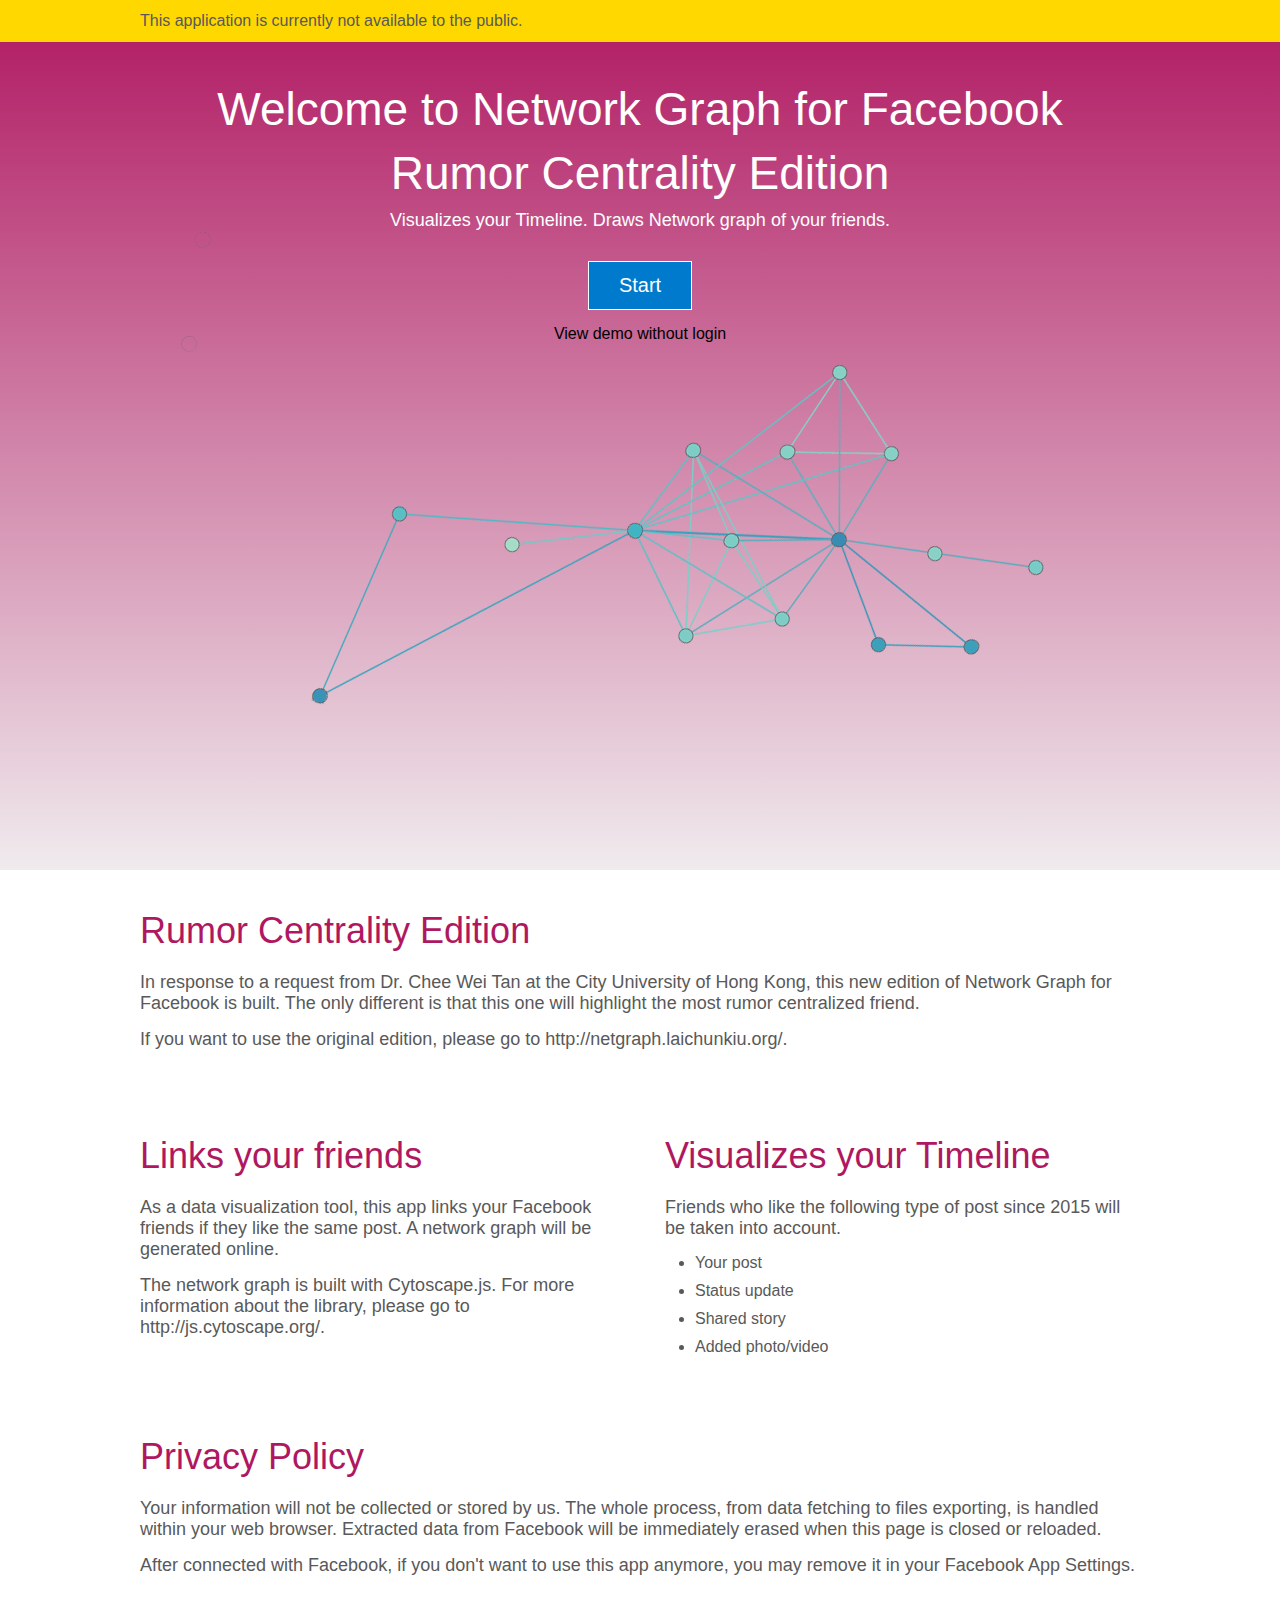
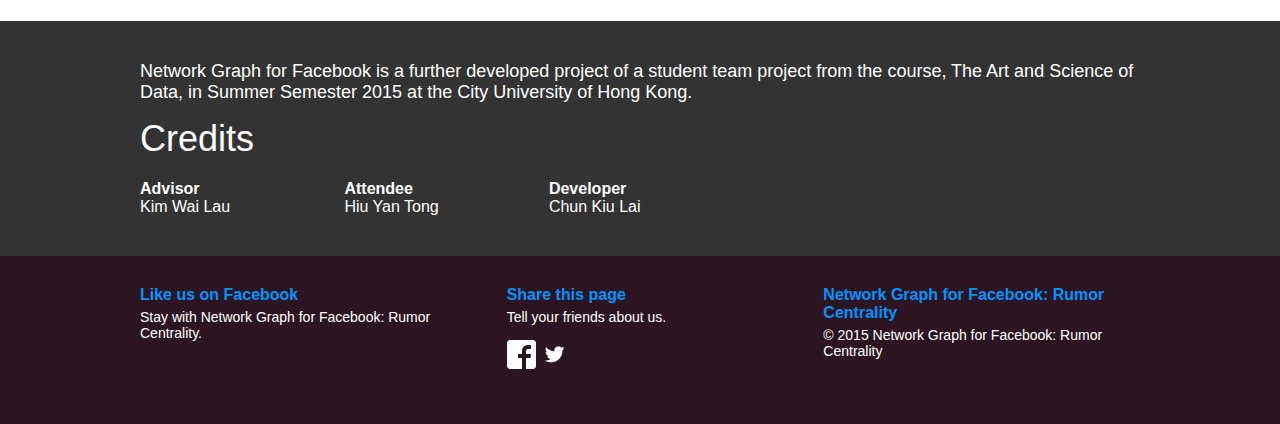
<file: index.html>
﻿<!DOCTYPE html>
<html>
<head>
    <title>Network Graph for Facebook: Rumor Centrality</title>
    <meta charset="utf-8" />
    <style>
        #warning {
            padding: 12px 12px;
            font-size: 16px;
            background-color: #ffd800;
        }

        #cover {
            background: rgba(175, 24, 97, 1);
            color: #FFF;
            height: 788px;
            background-image: url('src/c2.png'),linear-gradient(#b01861, #f2f2f2);
            background-size: initial;
            background-attachment: fixed;
            background-repeat: no-repeat;
            background-position: center 50%;
        }

        #transperentBg {
            width: 100%;
            background: linear-gradient(to bottom,#000 100%,#000 0%);
        }

        #rumorCentrailty {
            padding-bottom: 30px;
        }

        #howWorks {
            padding-bottom: 30px;
        }

        #privacy {
            padding-bottom: 30px;
        }

        #credit {
            background-color: rgb(51,51,51);
            color: #FFF;
            padding-bottom: 30px;
        }

        .creditList {
            width: 20%;
            min-width: 150px;
            text-align: left;
            box-sizing: content-box;
        }

            .creditList dt {
                font-weight: 700;
            }

            .creditList dd:last-of-type {
                margin-bottom: 10px;
            }

        #FBProfileContainer {
            display: inline-block;
            padding: 10px;
            color: #FFF;
            background-color: #3b5998;
            min-height: 70px;
            min-width: 170px;
            margin-bottom: 5px;
            box-sizing: border-box;
        }
    </style>
    <link href="css/alert.css" rel="stylesheet" />
    <link href="css/loader.css" rel="stylesheet" />
    <link href="css/common_style.css" rel="stylesheet" />
    <script src="js/beta3.js"></script>
    <script src="js/index.js"></script>
    <script type="text/javascript">
        // Pop up a new window
        function popUpLink(obj) {
            var w = 600;
            var h = 400;
            var left = (screen.width / 2) - (w / 2);
            var top = (screen.height / 2) - (h / 2);
            window.open(obj.dataset.href, "", "width=" + w + ", height=" + h + ", top=" + top + ", left=" + left);
        }

        // This is called when the user clicked the confirm button
        var comfirmButtonDidClick = function () {
            window.open("/graph.html");
        }
    </script>
</head>
<body>
    <script>
        window.fbAsyncInit = function () {
            FB.init({
                appId: '147153755645455',
                xfbml: true,
                version: 'v2.5'
            });
        };

        (function (d, s, id) {
            var js, fjs = d.getElementsByTagName(s)[0];
            if (d.getElementById(id)) { return; }
            js = d.createElement(s); js.id = id;
            js.src = "//connect.facebook.net/en_US/sdk.js";
            fjs.parentNode.insertBefore(js, fjs);
        }(document, 'script', 'facebook-jssdk'));
    </script>

    <div id="modules" style="display:none">
        <div id="buttons" class="centerContainer">
            <span id="crossButton" class="exitButton inlineItem" onclick="functionAlert.dismiss()">×</span>

            <div id="start">
                <p class="subTitle">Comfirm you allow this app to copy data from your Timeline. We do not keep it.</p>
                <div id="FBProfileContainer">
                    <img id="loginComfirmPicture" class="inlineItem" />
                    <span id="loginComfirmName" class="subTitle inlineItem"></span>
                </div>
                <div class="spacer"></div>
                <span class="button inlineItem" onclick="comfirmButtonDidClick()">Confirm and Start</span>
            </div>

            <div id="processing" class="disappear">
                <h3>Loading data from Facebook...</h3>
                <p class="subTitle" id="loadingFeedsCount">0 feeds</p>
                <p class="subTitle" id="loadinglikesCount">0 likes</p>

                <div class='loader'>
                    <div class='circle'></div>
                    <div class='circle'></div>
                    <div class='circle'></div>
                    <div class='circle'></div>
                    <div class='circle'></div>
                </div>
            </div>

            <div id="download" class="disappear">
                <h3 id="FBUserName">Result</h3>
                <p class="subTitle" id="resultFeedsCount">0 feeds</p>
                <p class="subTitle" id="resultLikesCount">0 likes from 0 users</p>

                <div class="spacer"></div>

                <h3>Download data sources for Gephi</h3>
                <span class="button inlineItem" onclick="downloadNode()">Download Nodes</span><br />
                <span class="button inlineItem" onclick="downloadEdge()">Download Edges</span>

            </div>
        </div>
        <div id="permissionWarring" class="centerContainer">
            <h3>Timeline posts required</h3>
            <p class="subTitle">In order to obtain necessary information, please allow this app to get your Timeline posts.</p>
            <span class="button inlineItem" onclick="permissionWarringComfirm()">OK</span>
        </div>
    </div>

    <div id="warning">
        <p class="centerContainer">
            This application is currently not available to the public.
        </p>
    </div>

    <section id="cover">
        <div class="centerContainer textCenter">
            <h1>Welcome to Network Graph for Facebook</h1>
            <h1>Rumor Centrality Edition</h1>
            <p class="subTitle subPadding">Visualizes your Timeline. Draws Network graph of your friends.</p>
            <a class="linkButton transparentBlackBg" onclick="TryToStart()">Start</a>
            <p ><a style="color:black" href="demo.html" target="_blank">View demo without login</a></p>
        </div>
    </section>

    <section id="rumorCentrailty">
        <div class="centerContainer">
            <h2 class="cityuRed">Rumor Centrality Edition</h2>
            <p class="subTitle">In response to a request from Dr. Chee Wei Tan at the City University of Hong Kong, this new edition of Network Graph for Facebook is built. The only different is that this one will highlight the most rumor centralized friend.</p>
            <p class="subTitle">If you want to use the original edition, please go to <a target="_blank" href="http://netgraph.laichunkiu.org/">http://netgraph.laichunkiu.org/</a>.</p>
        </div>
    </section>

    <section id="howWorks">
        <div class="centerContainer flexContainer">
            <div class="flexItem">
                <h2 class="cityuRed">Links your friends</h2>
                <p class="subTitle">As a data visualization tool, this app links your Facebook friends if they like the same post. A network graph will be generated online.</p>
                <p class="subTitle">The network graph is built with Cytoscape.js. For more information about the library, please go to <a href="http://js.cytoscape.org/" target="_blank">http://js.cytoscape.org/</a>.</p>
            </div>
            <div class="flexItem">
                <h2 class="cityuRed">Visualizes your Timeline</h2>
                <p class="subTitle">Friends who like the following type of post since 2015 will be taken into account.<p />
                <ul>
                    <li>Your post</li>
                    <li>Status update</li>
                    <li>Shared story</li>
                    <li>Added photo/video</li>
                </ul>
            </div>

        </div>
    </section>

    <section id="privacy">
        <div class="centerContainer">
            <h2 class="cityuRed">Privacy Policy</h2>
            <p class="subTitle">Your information will not be collected or stored by us. The whole process, from data fetching to files exporting, is handled within your web browser. Extracted data from Facebook will be immediately erased when this page is closed or reloaded.</p>
            <p class="subTitle">After connected with Facebook, if you don't want to use this app anymore, you may remove it in your Facebook App Settings.</p>
        </div>
    </section>

    <section id="credit">
        <div class="centerContainer">
            <p class="subTitle">Network Graph for Facebook is a further developed project of a student team project from the course, The Art and Science of Data, in Summer Semester 2015 at the City University of Hong Kong.</p>
            <h2>Credits</h2>
            <dl class="creditList inlineItem">
                <dt>Advisor</dt>
                <dd>Kim Wai Lau</dd>
            </dl>
            <dl class="creditList inlineItem">
                <dt>Attendee</dt>
                <dd>Hiu Yan Tong</dd>
            </dl>
            <dl class="creditList inlineItem">
                <dt>Developer</dt>
                <dd>Chun Kiu Lai
                <dd>
            </dl>

        </div>
    </section>


    <footer>
        <div class="centerContainer">
            <div class="flexContainer">
                <div class="flexItem ">
                    <h4 class="footerItemTitle">Like us on Facebook</h4>
                    <p class="smallDescription">Stay with Network Graph for Facebook: Rumor Centrality.</p>


                    <div class="fb-like"
                         data-layout="button_count"
                         data-action="like"
                         data-show-faces="false"
                         data-share="false">

                    </div>

                </div>
                <div class="flexItem ">
                    <h4 class="footerItemTitle">Share this page </h4>
                    <p class="smallDescription">Tell your friends about us.</p>
                    <div>
                        <a class="inlineItem" onclick="popUpLink(this)" href="javascript:void(0);" data-href="https://www.facebook.com/dialog/share?app_id=988342487864320&amp;display=popup&amp;href=http://netgraph.laichunkiu.org/&redirect_uri=http://netgraph.laichunkiu.org/">
                            <img src="src/FB-f-Logo__white_29.png">
                        </a>
                        <a class="inlineItem" onclick="popUpLink(this)" href="javascript:void(0);" data-href="https://twitter.com/intent/tweet?url=http://netgraph.laichunkiu.org/">
                            <img src="src/TwitterLogo_white.png">
                        </a>
                    </div>
                </div>

                <div class="flexItem ">
                    <h4 class="footerItemTitle">Network Graph for Facebook: Rumor Centrality</h4>
                    <p class="smallDescription">© 2015 Network Graph for Facebook: Rumor Centrality</p>

                </div>
            </div>
        </div>
    </footer>
</body>
</html>
</file>
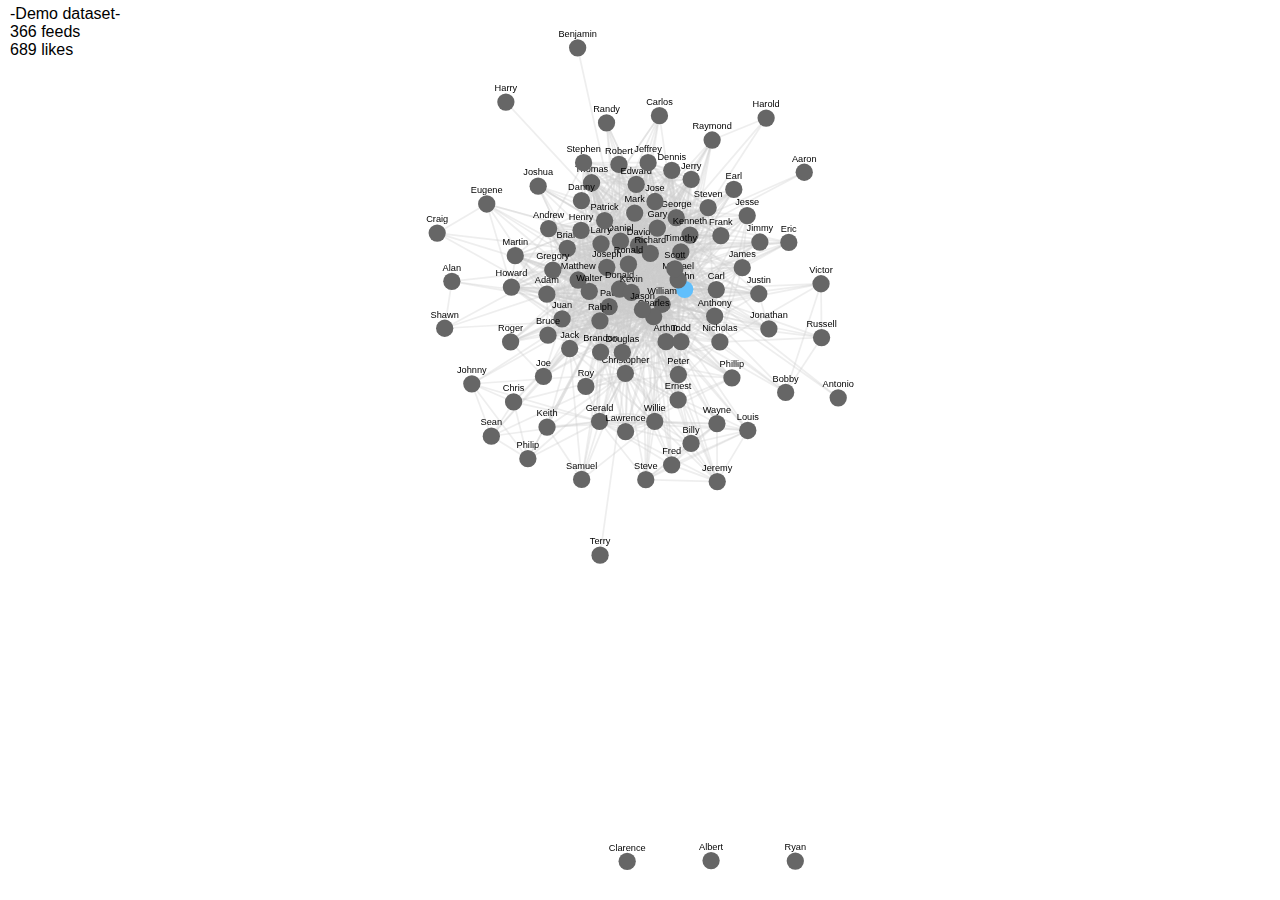
<file: demo.html>
﻿<!DOCTYPE html>
<html>
<head>
    <title>Network Graph for Facebook: Rumor Centrality</title>
    <meta charset="utf-8" />

    <style>
        * {
            margin: 0px;
            padding: 0px;
            font-family: 'Segoe UI', "Myriad Set Pro", "Helvetica Neue", "Helvetica", "Arial", sans-serif;
        }

        #demo-canvas {
            border: 1px solid #000;
            position: absolute;
            top: 0px;
            bottom: 50%;
            left: 0px;
            right: 50%;
        }

        #demo-canvas2 {
            border: 1px solid #000;
            position: absolute;
            top: 0px;
            bottom: 50%;
            left: 50%;
            right: 0px;
        }

        #demo-canvas3 {
            position: absolute;
            top: 0px;
            bottom: 0px;
            left: 0px;
            right: 0px;
        }

        #missionControl {
            border: 1px solid #000;
            position: absolute;
            top: 0px;
            width: 100px;
            right: 0px;
        }

        #informationArea {
            padding: 5px 10px;
        }
    </style>

    <script src="js/cytoscape.js"></script>
    <script src="js/Demo_Controller.js"></script>
</head>
<body>
    <script>

    </script>

    <div id="modules" style="display:none">
        <div id="buttons" class="centerContainer">
            <span id="crossButton" class="exitButton inlineItem" onclick="functionAlert.dismiss()">×</span>

            <div id="start">
                <p class="subTitle">Comfirm you allow this app to copy data from your Timeline. We do not keep it.</p>
                <div id="FBProfileContainer">
                    <img id="loginComfirmPicture" class="inlineItem" />
                    <span id="loginComfirmName" class="subTitle inlineItem"></span>
                </div>
                <div class="spacer"></div>
                <span class="button inlineItem" onclick="startProcess()">Confirm and Start</span>
            </div>

            <div id="processing" class="disappear">
                <!-- <h3>Loading data from Facebook...</h3>-->
                <p class="subTitle" id="loadingFeedsCount">0 feeds</p>
                <p class="subTitle" id="loadinglikesCount">0 likes</p>

            </div>

            <!--
            <div id="download" class="disappear">
                <h3 id="FBUserName">Result</h3>
                <p class="subTitle" id="resultFeedsCount">0 feeds</p>
                <p class="subTitle" id="resultLikesCount">0 likes from 0 users</p>

                <div class="spacer"></div>

                <h3>Download data sources for Gephi</h3>
                <span class="button inlineItem" onclick="downloadNode()">Download Nodes</span><br />
                <span class="button inlineItem" onclick="downloadEdge()">Download Edges</span>

            </div>
            -->
            <!--
            <div id="alertFooter">
                <span class="button inlineItem" onclick="stopFetch()">Stop</span>
            </div>
                -->
        </div>
        <div id="permissionWarring" class="centerContainer">
            <h3>Timeline posts required</h3>
            <p class="subTitle">In order to obtain necessary information, please allow this app to get your Timeline posts.</p>
            <span class="button inlineItem" onclick="permissionWarringComfirm()">OK</span>
        </div>
    </div>
    <div id="informationArea"></div>
    <div id="demo-canvas3">
    </div>

</body>
</html>
</file>
<file: css/alert.css>
﻿.alertBackground {
    position: fixed;
    top: 0px;
    left: 0px;
    width: 100%;
    height: 100%;
    background-color: rgba(0, 0, 0, 0.5);
}

.alertCenterContainer {
    position:fixed;
    width: 100%;
    top:50%;
    margin-top:-200px;
    height:400px;
}

.alertContainer {
    position:fixed;
    top:0px;
    margin: 0px;
    width: 100%;
    height: 100%;

    display: flex;
    display:-webkit-flex;
    flex-direction: column;
    -webkit-flex-direction: column;
    justify-content: center;
    -webkit-justify-content: center;
    resize: vertical;
    box-sizing: border-box;
}

.alertView {
    margin: 0;
    padding:15px 0px;
    min-height: 200px;
    width: 100%;
    position: relative;
    resize: vertical;
    box-sizing: border-box;
    background-color: #FFF;
}
</file>
<file: css/loader.css>
﻿
.loader {
    position: relative;
    padding-top: 0px;
    width: 40px;
    height:40px;
    margin: 10px;
}

    .loader .circle {
        position: absolute;
        width: 38px;
        height: 38px;
        opacity: 0;
        transform: rotate(225deg);
        animation-iteration-count: infinite;
        animation-name: orbit;
        animation-duration: 4.5s;
    }

        .loader .circle:after {
            content: '';
            position: absolute;
            width: 5px;
            height: 5px;
            border-radius: 5px;
            background: #0094ff;
            /* Pick a color */
        }

        .loader .circle:nth-child(2) {
            animation-delay: 240ms;
        }

        .loader .circle:nth-child(3) {
            animation-delay: 480ms;
        }

        .loader .circle:nth-child(4) {
            animation-delay: 720ms;
        }

        .loader .circle:nth-child(5) {
            animation-delay: 960ms;
        }

@keyframes orbit {
    0% {
        transform: rotate(225deg);
        opacity: 1;
        animation-timing-function: ease-out;
    }

    7% {
        transform: rotate(345deg);
        animation-timing-function: linear;
    }

    30% {
        transform: rotate(455deg);
        animation-timing-function: ease-in-out;
    }

    39% {
        transform: rotate(690deg);
        animation-timing-function: linear;
    }

    70% {
        transform: rotate(815deg);
        opacity: 1;
        animation-timing-function: ease-in;
    }

    75% {
        transform: rotate(945deg);
        animation-timing-function: ease-in;
    }

    76% {
        transform: rotate(945deg);
        opacity: 0;
    }

    100% {
        transform: rotate(945deg);
        opacity: 0;
    }
}
</file>
<file: css/common_style.css>
﻿* {
    margin: 0px;
    padding: 0px;
}

body {
    font-family: 'Segoe UI', "Myriad Set Pro", "Helvetica Neue", "Helvetica", "Arial", sans-serif;
    color:rgb(89,89,89);
}

ul,ol{
    padding-left:30px;
}

li{
    font-size:16px;
    margin:0 0 10px 0;
}

a {
    color: rgb(89,89,89);
    text-decoration: none;
}

.centerContainer {
    width: 90%;
    max-width: 1000px;
    margin-left: auto;
    margin-right: auto;
}

.textCenter {
    text-align: center;
}

.linkButton {
    color: #FFF;
    padding: 12px 30px;
    margin: 15px 0px;
    display: inline-block;
    font-family: 'Segoe UI' "Myriad Set Pro", "Helvetica Neue", "Helvetica", "Arial", sans-serif;
    font-size: 20px;
    border: 1px solid #FFF;
    box-sizing: content-box;
    cursor:default;
}

.exitButton {
    background-color: #FFF;
    padding: 0px 12px;
    line-height: 30px;
    font-weight: 200;
    font-family: serif;
    color: #000;
    font-size: 24px;
    user-select: none;
    -webkit-user-select: none;
    cursor: default;
    transition: all 0.1s;
}

    .exitButton:hover {
        background-color: #e81123;
        color: #FFF;
    }

.button {
    background-color: rgb(204,204,204);
    border: 2px solid rgb(204,204,204);
    padding: 0px 10px;
    line-height: 28px;
    font-weight: 500;
    color: #000;
    font-size: 16px;
    margin: 0 0 15px 0;
    user-select: none;
    -webkit-user-select: none;
    cursor: default;
    transition: all 0.1s;
}

    .button:hover {
        background-color: rgb(204,204,204);
        border: 2px solid #7a7a7a;
    }

    .button:active {
        background-color: #7a7a7a;
        border: 2px solid #7a7a7a;
        transform: scale(0.95);
    }

.transparentBlackBg {
   background-color: #007acc;
}

.transparentBlackBg:hover {
    background-color: #308dcb;
}

.cityuRed{
    color: rgba(175, 24, 97, 1);
}

section {
    width: 100%;
    padding: 40px 0px 0px 0px;
}

h1 {
    font-size: 46px;
    font-style: normal;
    font-variant: normal;
    font-weight: 200;
    margin: 0px 0px 10px 0px;
}

h2 {
    font-size: 36px;
    font-style: normal;
    font-variant: normal;
    font-weight: 200;
    margin: 0px 0px 20px 0px;
}

h3 {
    font-size: 24px;
    font-style: normal;
    font-variant: normal;
    font-weight: 200;
    margin: 0px 0px 20px 0px;
}

h4 {
    font-size: 16px;
    font-style: normal;
    font-variant: normal;
    font-weight: 700;
    margin: 0px 0px 5px 0px;
}

.subTitle {
    font-size: 18px;
    margin-bottom: 15px;
}

.subPadding {
    padding: 0 10%;
}

.smallDescription {
    font-size: 14px;
    margin-bottom: 15px;
}

.spacer {
    height: 10px;
}

.flexContainer {
    display: flex;
    display:-webkit-flex;
     justify-content: space-between;
}

    .flexContainer .flexItem {
        -webkit-flex: 1 100%;
        flex: 1 100%;
    }

        .flexContainer .flexItem:first-child {
            padding-right: 50px;
        }

        
.inlineItem {
    vertical-align: top;
    display: inline-block;
}

.linkItem {
    margin: 50px 0px;
}

.clear {
    clear: both;
}

footer {
    color: #FFF;
    width: 100%;
    background-color: #2c1521;
    padding: 30px 0px 50px 0px;
}

.footerItem {
    width: 49%;
    text-align: left;
    box-sizing: content-box;
}

    .footerItem img {
        width: 29px;
        height: auto;
    }

.footerItemTitle {
    color: #0094ff;
}

#footerLogo {
    float: right;
    height: 50px;
    font-size: 30px;
    color: #ffffff;
    padding: 0px;
    margin: 50px 0px 0px 0px;
}

#footerLogo a{
    color: #ffffff;
}

#footer #footerContent {
    background-color: #1D1D1D;
    padding: 40px 0px 20px 0;
}

.blue {
    color: #0094ff;
}

#copyright {
    font-size: 13px;
}

#crossButton {
    position: absolute;
    right: 0px;
    top: 0px;
}

.disappear {
    display: none;
}
</file>
